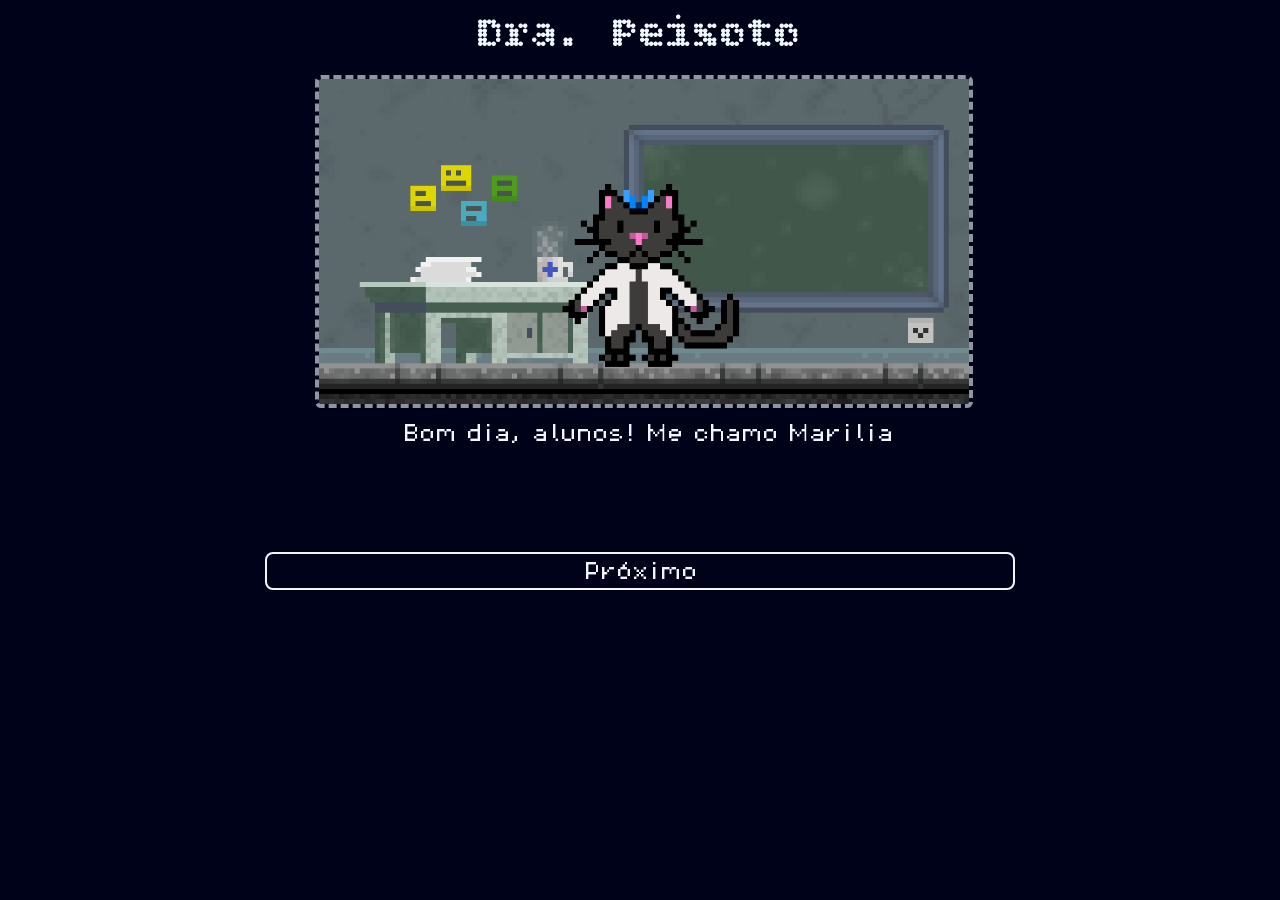
<file: draPeixoto.html>
<!doctype html>
<html lang="pt-br">
  <head>
    <meta charset="UTF-8" />
    <meta name="viewport" content="width=device-width, initial-scale=1.0" />
    <title>Pagina Dra. Peixoto</title>
    <link rel="stylesheet" href="src/styles/reset.css" />

    <link rel="stylesheet" href="src/styles/style.css" />
    <link rel="preconnect" href="https://fonts.googleapis.com" />
    <link rel="preconnect" href="https://fonts.gstatic.com" crossorigin />
    <link
      href="https://fonts.googleapis.com/css2?family=Bitcount:wght@100..900&family=Jersey+10&family=Tiny5&display=swap"
      rel="stylesheet"
    />
  </head>
  <body id="bodyPersona">
    <header>
      <h1 id="nomePersona">Dra. Peixoto</h1>
    </header>
    <section id="telaPrincipal">
      <div id="janelaPersona">
        <figure id="imagemfundo">
          <img src="src/img/cenário dra peixoto.gif" alt="cenario" />
        </figure>
        <figure id="drapeixoto">
          <img src="src/img/dragatinha.gif" alt="drapeixoto" />
        </figure>
      </div>

      <div id="caixadialogo">
        <p id="falaPersona"></p>
        <div id="espaçoBotao">
          <button id="bt1" class="botaousuario">(Começar)</button>
          <button id="bt2" class="botaousuario">Reiniciar</button>
        </div>
      </div>
    </section>
    <script src="./src/javascript/arvoredialogo.js"></script>
  </body>
</html>
</file>
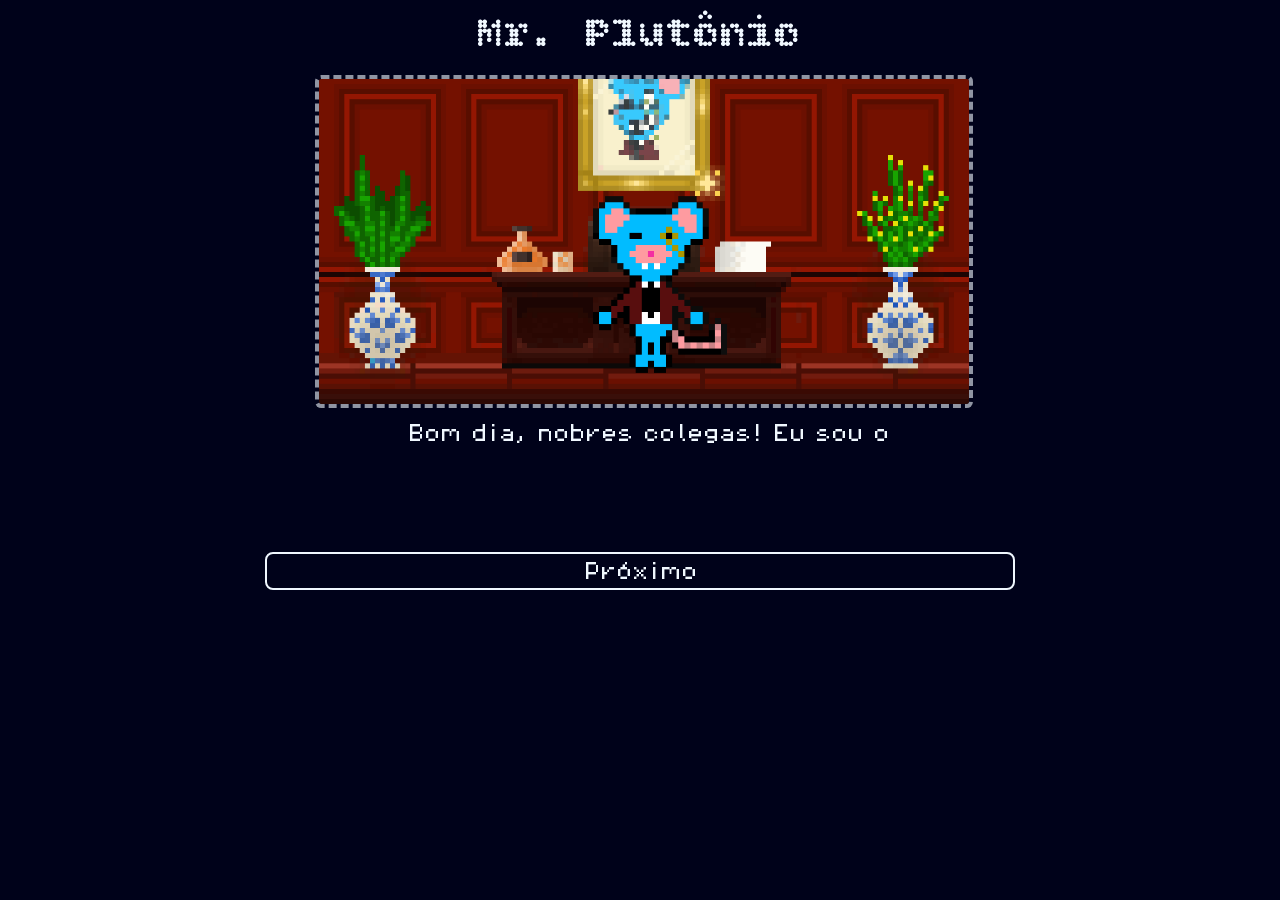
<file: mrPlutonio.html>
<!DOCTYPE html>
<html lang="en">
<head>
    <meta charset="UTF-8">
    <meta name="viewport" content="width=device-width, initial-scale=1.0">
    <title>Pagina Mr. Plutônio</title>
    <link rel="stylesheet" href="src/styles/reset.css" />

    <link rel="stylesheet" href="src/styles/style.css" />
    <link rel="preconnect" href="https://fonts.googleapis.com" />
    <link rel="preconnect" href="https://fonts.gstatic.com" crossorigin />
    <link
        href="https://fonts.googleapis.com/css2?family=Bitcount:wght@100..900&family=Tiny5&display=swap"
        rel="stylesheet"
    />
</head>
<body id="bodyPersona">
    <header>
        <h1 id="nomePersona">Mr. Plutônio</h1>
    </header>

    <section id="telaPrincipal">
        <div id="janelaPersona">
            <figure id="imagemfundo">
                <img src="./src/img/cenário mister plutonio.gif" alt="cenario2">
            </figure>
                
            <figure id="mrplutonio">
                <img src="./src/img/mrplutonio.gif" alt="mrplutonio">
            </figure>
        </div>

        <div id="caixadialogo">
            <p id="falaPersona"></p>
            <div id="espaçoBotao">
                <button id="bt1" class="botaousuario">(Começar)</button>
                <button  id="bt2" class="botaousuario">Reiniciar</button>
            </div>
        </div>
    </section>
    <script src="./src/javascript/arvoredialogoPlutonio.js"></script>
</body>
</html>
</file>
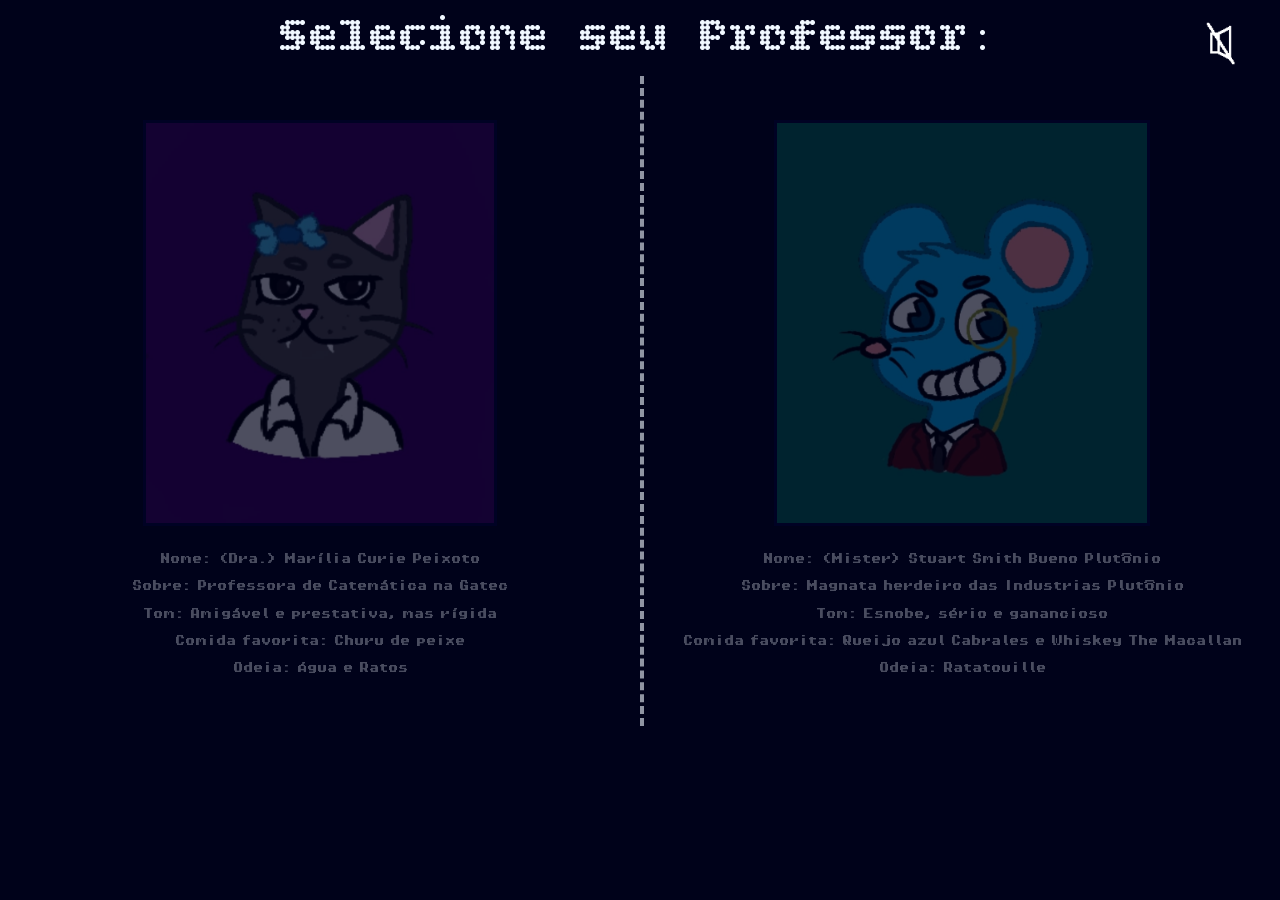
<file: selecaoPersona.html>
<!doctype html>
<html lang="pt-br">
  <head>
    <meta charset="UTF-8" />
    <meta name="viewport" content="width=device-width, initial-scale=1.0" />
    <title>Seleção de Personagem</title>
    <link rel="stylesheet" href="src/styles/reset.css" />
    <link rel="stylesheet" href="src/styles/style.css" />
    <link rel="preconnect" href="https://fonts.googleapis.com" />
    <link rel="preconnect" href="https://fonts.gstatic.com" crossorigin />
    <link
      href="https://fonts.googleapis.com/css2?family=Bitcount:wght@100..900&family=Tiny5&display=swap"
      rel="stylesheet"
    />
  </head>
  <body>
    <div>
          <audio id="audio" preload="metadata" loop="true">
            <source src="./src/music/HallofProofs.mp3" type="audio/mp3" />
            <source src="./src/music/HallofProofs.ogg" type="audio/ogg" />
            <source src="./src/music/HallofProofs.wav" type="audio/wav" />
            <p>Seu navegador não suporta audio :/</p>
          </audio>
          <button id="botaoAudio"> <img id=iconMute src="./src/img/opcoes audio/AudioMute3.png" alt="Ligar audio"></button>
    </div>

    <header id="headerescolha">
      <h1 id="tituloSelectPers">Selecione seu Professor:</h1>
    </header>
   
    <main id="selecPersonas">
      <button class="escolhaPersona">
        <a class="linkEscolha" href="draPeixoto.html">
          <div class="formatPersona">
            <img
              class="imagemSelec"
              src="src/img/DraPeixoto.jpeg"
              alt="Ilustração da Doutora Peixoto"
            />
            <div class="dadosPersona tituloInfo">
              <p><span class="tituloInfo">Nome: </span>(Dra.) Marília Curie Peixoto
              </p>

              <p><span class="tituloInfo">Sobre: </span>Professora de Catemática na
              Gatec
              </p>
            
              <p><span class="tituloInfo">Tom: </span>Amigável e prestativa, mas
              rígida
              </p>

              <p><span class="tituloInfo">Comida favorita: </span>Churu de peixe
              </p>
      
              <p><span class="tituloInfo">Odeia: </span>Água e Ratos
            </p>
          </div>
        </a>
      </button>

      <button id="botaoComLinha" class="escolhaPersona">
        <a class="linkEscolha" href="mrPlutonio.html">
          <div class="formatPersona">
            <img
              class="imagemSelec"
              src="src/img/MrPlutonio.jpeg"
              alt="Ilustração do Mister Plutonio"
            />
            <div class="dadosPersona tituloInfo">
              <p><span>Nome: </span>(Mister) Stuart Smith Bueno
              Plutônio
              </p>

              <p><span>Sobre: </span>Magnata herdeiro das
              Industrias Plutônio
              </p>

              <p><span>Tom: </span>Esnobe, sério e ganancioso
              </p>

            <p><span>Comida favorita: </span>Queijo azul
              Cabrales e Whiskey The Macallan
            </p>
            <p><span class="tituloInfo">Odeia: </span>Ratatouille
            </p>
          </div>
        </a>
      </button>
    </main>

    <script src="./src/javascript/index.js"> 
    </script>
  </body>
</html>
</file>
<file: src/styles/style.css>
/* Fonte 2 - generica demais*/
/* @font-face {
    font-family: 'Pixel3';
    src: url('../fonts/pixel_3/pixel.ttf') format('truetype');
    font-weight: normal;
    font-style: normal;
} */


/* modern_dos */
/* @font-face {
    font-family: "DOS";
    src: url("../fonts/modern_dos/ModernDOS9x16.ttf") format('truetype');
    font-weight: normal;
    font-style: normal;
} */

/* Nokia */
/* @font-face {
    font-family: "Nokia";
    src: url("../fonts/nokia_cellphone/nokiafc22.ttf") format('truetype');
    font-weight: normal;
    font-style: normal;
} */

/* PixelOper (com bold) */
@font-face {
    font-family: "PixelOper";
    src: url('../fonts/pixel_operator/PixelOperator8.ttf') format('truetype');
    font-weight: 400;
    font-style: normal;
}

@font-face {
    font-family: "PixelOper";
    src: url('../fonts/pixel_operator/PixelOperator8-Bold.ttf') format('truetype');
    font-weight: 700;
    font-style: normal;
}

/* Geral */
body {
    overflow-y: hidden;
    max-width: 100vw;
    min-height: 100vh;

    display: flex;
    flex-direction: column;
    align-items: center;

    background-color: rgb(0, 2, 26);
    font-family: "PixelOper", sans-serif;
    color: rgb(240, 248, 255);
}

header {
    position: relative;
    width: 100%;
    height: auto;
    display: flex;
    align-items: center;
    margin: 0.8rem;
    flex-direction: column;
}

/*index, header audio*/
#botaoAudio {
    position: fixed;
    top: 1rem;
    right: 1rem;
    width: 64px;
    height: 64px;
    background: none;
    border: none;
    display: flex;
    flex-direction: column;
    z-index: 2;
    cursor: pointer;
    
}
#botaoAudio img {
    max-width: 100%;
    max-height: 100%;
}

/*emily mexendo, favor não tumultuar*/
/* Index - Home */
#home {
    position: relative;
    width: 100%;
    height: 100vh;
    z-index: 1;

    display: flex;
    justify-content: center;
    align-items: center;
}

#nomeJogo{
    position: absolute;
    top: 2.3rem;
    font-family: "Bitcount", system-ui;
    font-size: 4rem;
    transition: 1s;
}

picture {
    display: flex;
    justify-content: center;
    align-items: center;
    width: 100%;
    opacity: 0;
    transition: opacity 0.8s ease;
}

#botaoHome {
    display: flex;
    align-items: center;
    justify-content: center;
    position: absolute;

    width: 20%;
    left: 50%;
    bottom: 6%;
    padding: 12px 30px;
    transform: translateX(-50%);
    z-index: 10;

    font-family: "Tiny5", sans-serif;
    font-size: 1.4rem;

    background-color: transparent;
    border-radius: 10px;
    border-color: rgb(240, 248, 255);
    border-style: dashed;
    color: rgb(240, 248, 255);
    letter-spacing: 1px;
    font-size: 30px;
    cursor: pointer;

    transition: 0.3s;
}


#home:has(#botaoHome:hover) picture {
    opacity: 1;
}

#home:has(#botaoHome:hover) #nomeJogo{
    filter: opacity(0);
}

picture img {
    display: block;
    width: 84%;
    height: auto;
    max-width: 1600px;
}

#botaoHome:active {
    background-color: rgb(240, 248, 255);
    color: rgb(0, 2, 26);
    border-color: rgb(252, 252, 252);
}

/* Selecao Personagens */
#tituloSelectPers {
    display: flex;
    align-items: center;
    justify-content: center;
    font-family: "Bitcount", system-ui;
    font-size: 50px;
}

#selecPersonas {
    height: 30%;
    width: 100%;
    display: inline-flex;
    position: relative;

}

.escolhaPersona,
.linkEscolha {
    width: 50vw;
    max-width: 750px;
    height: 30vw;
    min-height: 650px;
    background-color: transparent;
    text-decoration: none;
    border: none;
}

#botaoComLinha {
    border-left: .30rem dashed rgba(240, 248, 255, 0.6);
}

.formatPersona {
    opacity: 30%;
    transition: 0.3s;
}

.formatPersona:hover {
    opacity: 100%;
    transform: scale(1.1);
}

.imagemSelec {
    height: 25rem;
    max-width: 400px;
    border: 0.2rem solid rgb(0, 5, 61);
    margin-bottom: 1rem;
}

.dadosPersona {
    color: rgb(240, 248, 255);
    font-size: 0.7rem;
    font-family: "PixelOper", sans-serif;
    font-weight: 400;
    /* letter-spacing: 0.1rem; */
    line-height: 1.7rem
    
}

.tituloInfo {
    font-weight: 700;
}

/* Personagens */
#nomePersona {
    font-size: 2.8rem;
    font-family: "Bitcount", system-ui;
}

#telaPrincipal {
    margin: 5px;
    display: flex;
    flex-direction: column;
    align-items: center;
    width: 100%;
    max-width: 650px;
    position: relative;
}

#janelaPersona {
    position: relative;
    width: 100%;
    max-width: 100%;
    min-width: 100%;
}

#imagemfundo img {
    display: block;
    width: 100%;
    border-radius: 0.4rem;
    border-style: dashed;
    border-width: 0.25rem;
    border-color: rgba(240, 248, 255, 0.6);
}

#imagemfundo,
#drapeixoto {
    max-width: 100%;
    min-width: 100%;
    object-fit: contain;
}

#drapeixoto img {
    width: 30%;
    max-width: 250px;
    min-width: 120px;
    position: absolute;
    left: 50%;
    bottom: 0;
    transform: translate(-46%, -18%);
}

#caixadialogo {
    font-size: 1.2rem;
}

#dialogo {
    margin-top: 5px;
    display: flex;
    flex-direction: column;
    align-items: column;
    max-width: 100%;
}

#falaPersona {
    margin: 0.5rem;
    text-align: center;
    line-height: 2.3rem;

    width: 100%;
    min-height: 8rem;
}

#espaçoBotao {
    display: flex;
    flex-direction: column;
    gap: 10px;
    align-items: center;
    width: 750px;
    max-width: 100%;
}

.botaousuario {
    max-width: 100%;
    width: 52rem;
    background-color: transparent;
    color: rgb(240, 248, 255);
    /* letter-spacing: 1px; */
    font-family: "PixelOper", sans-serif;
    font-size: 1.2rem;
    border-radius: 8px;
    border-color: rgb(240, 248, 255);
    border-style: solid;
    cursor: pointer;
    padding: 0.4rem;
    transition: 0.2s;
}

.botaousuario:hover {
    transform: scale(1.01);
    border-color: rgb(145, 154, 162);
}

.botaousuario:active {
    transform: scale(1.01);
    background-color: rgb(240, 248, 255);
    color: rgb(0, 2, 26);
    border-color: rgb(252, 252, 252);
}

#mrplutonio img {
    width: 30%;
    max-width: 250px;
    min-width: 120px;
    position: absolute;
    left: 50%;
    bottom: 0;
    transform: translate(-46%, -18%);
}

/* responsividade */
/* tablets */
@media (max-width: 1023px) {
    #tituloSelectPers {
        font-size: 2.3rem;
    }

    #selecPersonas {
        width: 100%;
        display: flex;
        flex-wrap: wrap;
    }

    .escolhaPersona,
    .linkEscolha {
        width: 100%;
        max-width: 450px;
        min-height: auto;
    }

    .imagemSelec {
        max-width: 300px;
    }

    .dadosPersona {
        font-size: 1.2rem;
        line-height: 2rem;
    }

    #telaPrincipal {
        width: 90%;
    }

    #nomePersona {
        font-size: 38px;
        text-align: center;
    }

    #dialogo {
        font-size: 22px;
    }

    #falaPersona {
        margin: 20px;
        line-height: 28px;
    }

    #drapeixoto img {
        width: 210px;
    }

    .botaousuario {
        font-size: 18px;
    }
}

/* celular */
@media (max-width: 767px) {
    header {
        margin: 20px;
    }

    #tituloSelectPers {
        font-size: 2rem;
        text-align: center;
    }

    #selecPersonas {

        display: flex;

        flex-direction: column;

        align-items: center;

        gap: 2rem;
    }

    .escolhaPersona,
    .linkEscolha {

        width: 95%;

        max-width: 400px;
    }

    .imagemSelec {

        width: 100%;

        max-width: 250px;
    }

    .dadosPersona {

        font-size: 1rem;

        line-height: 1.8rem;
    }

    #botaoComLinha {

        border-left: none;

        border-top: .25rem dashed rgba(240, 248, 255, .6);

        padding-top: 2rem;
    }

    #telaPrincipal {
        width: 95%;
    }

    #nomePersona {
        font-size: 30px;
        text-align: center;
    }

    #dialogo {
        font-size: 18px;
    }

    #falaPersona {
        margin: 15px;
        line-height: 24px;
        letter-spacing: 0;
    }

    #drapeixoto img {
        width: 150px;
        transform: translate(-46%, -15%);
    }

    #espaçoBotao {
        width: 100%;
        align-items: center;
    }

    .botaousuario {
        width: 90%;
        max-width: 300px;
        font-size: 18px;
        padding: 10px;
    }
}

/* telas ainda menores */
@media (max-width: 480px) {

    #tituloSelectPers {
        font-size: 1.7rem;
    }

    .imagemSelec {
        max-width: 180px;
    }

    .dadosPersona {
        font-size: .9rem;
        line-height: 1.5rem;
    }

    #nomePersona {
        font-size: 24px;
    }

    #dialogo {
        font-size: 16px;
    }

    #falaPersona {
        margin: 10px;
        line-height: 22px;
    }

    #drapeixoto img {
        width: 120px;
    }

    .botaousuario {
        font-size: 16px;
    }
}
</file>
